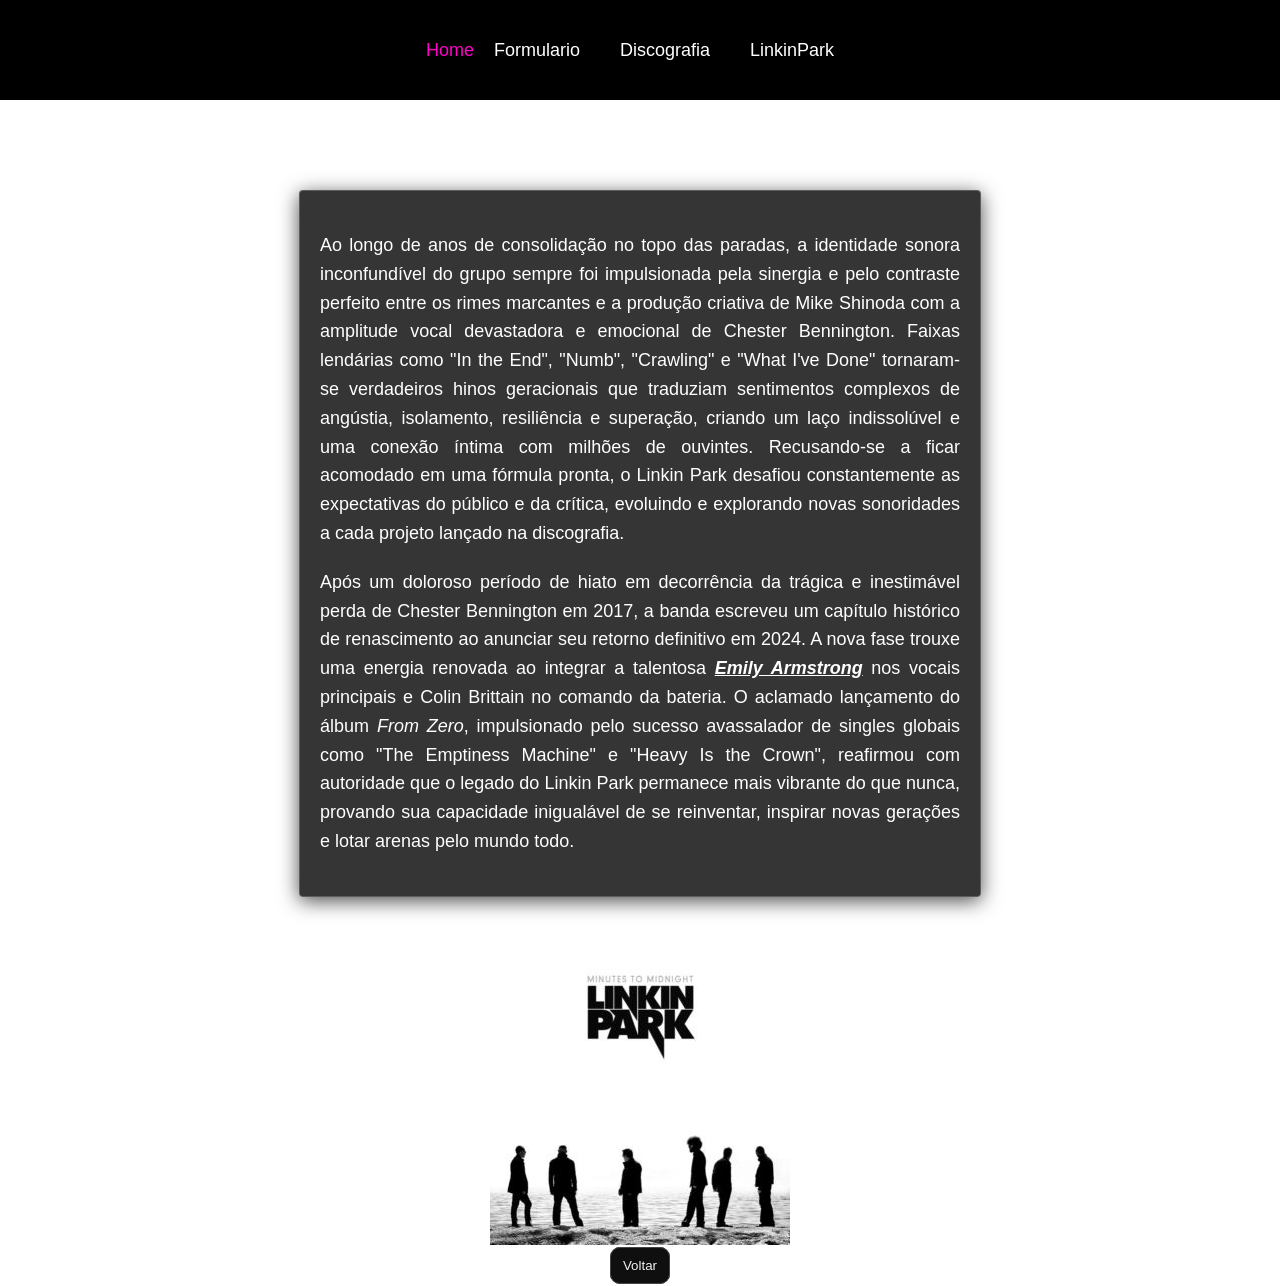
<file: index.html>
<!DOCTYPE html>
<html lang="pt-BR">
  <head>
    <meta charset="UTF-8">
    <title>Home</title>
    <link rel="stylesheet" href="style.css">
    <link rel="icon" type="image/png" href="img/lp.jpg">
  </head>	
    
  <body> 

    <header class="menu">
      Home
      <a href="formulario.html" class="ativo">Formulario</a>
      <a href="discografia.html">Discografia</a>
      <a href="https://linkinpark.com" target="_blank">LinkinPark</a>

    </header>
    <div class="conteudo" id="sobre">
    <p>Ao longo de anos de consolidação no topo das paradas, a identidade sonora inconfundível do grupo sempre foi impulsionada pela sinergia e pelo contraste perfeito entre os rimes marcantes e a produção criativa de Mike Shinoda com a amplitude vocal devastadora e emocional de Chester Bennington.
       Faixas lendárias como "In the End", "Numb", "Crawling" e "What I've Done" tornaram-se verdadeiros hinos geracionais que traduziam sentimentos complexos de angústia, isolamento, resiliência e superação, criando um laço indissolúvel e uma conexão íntima com milhões de ouvintes.
        Recusando-se a ficar acomodado em uma fórmula pronta, o Linkin Park desafiou constantemente as expectativas do público e da crítica, evoluindo e explorando novas sonoridades a cada projeto lançado na discografia.</p>

    <p>Após um doloroso período de hiato em decorrência da trágica e inestimável perda de Chester Bennington em 2017, a banda escreveu um capítulo histórico de renascimento ao anunciar seu retorno definitivo em 2024.
       A nova fase trouxe uma energia renovada ao integrar a talentosa <span id="ea">Emily Armstrong</span> nos vocais principais e Colin Brittain no comando da bateria. O aclamado lançamento do álbum <i>From Zero</i>,
        impulsionado pelo sucesso avassalador de singles globais como "The Emptiness Machine" e "Heavy Is the Crown", reafirmou com autoridade que o legado do Linkin Park permanece mais vibrante do que nunca,
         provando sua capacidade inigualável de se reinventar, inspirar novas gerações e lotar arenas pelo mundo todo.</p>

</div>



    <br>
    <img src="img/MinutestoMidnight.jpg" class="ba">
    
  <small><p align="center"><a href='#sobre' class="ancora">Voltar</a></p></small>
  </body>    
</html>
</file>
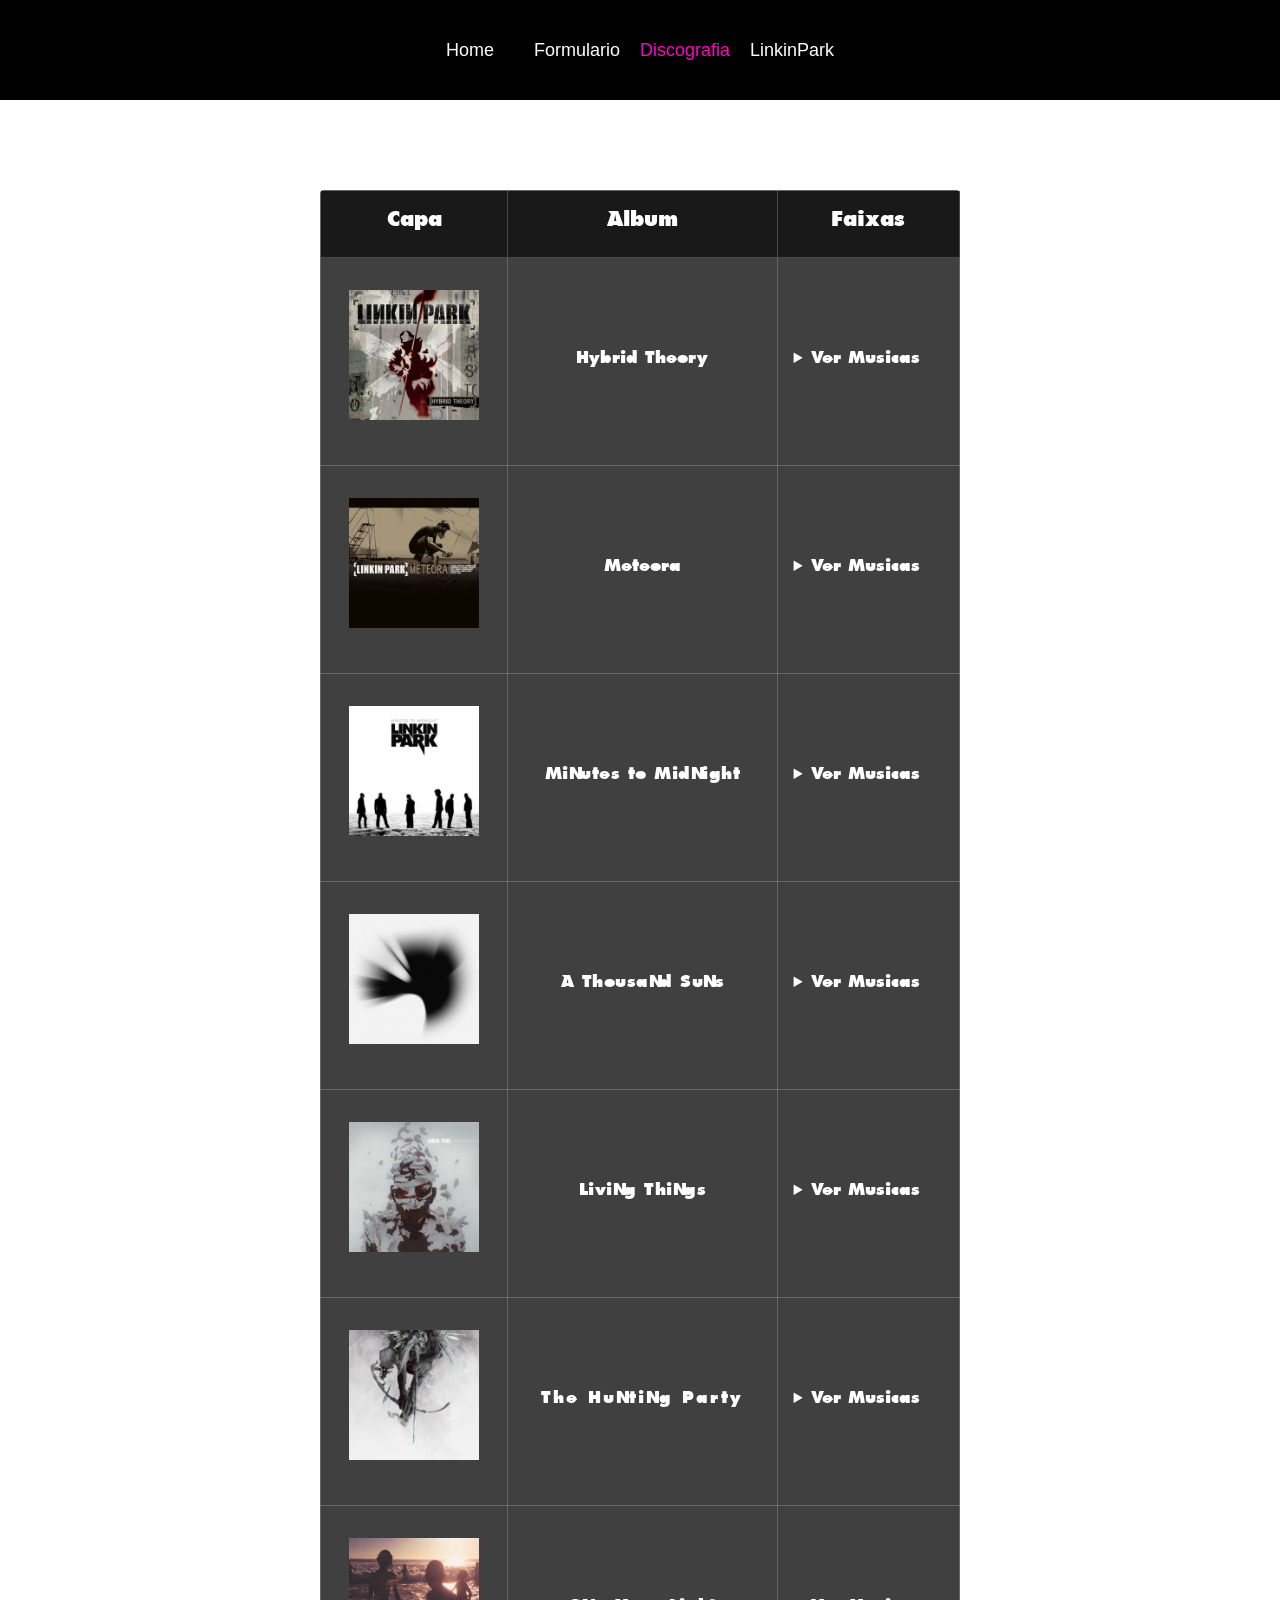
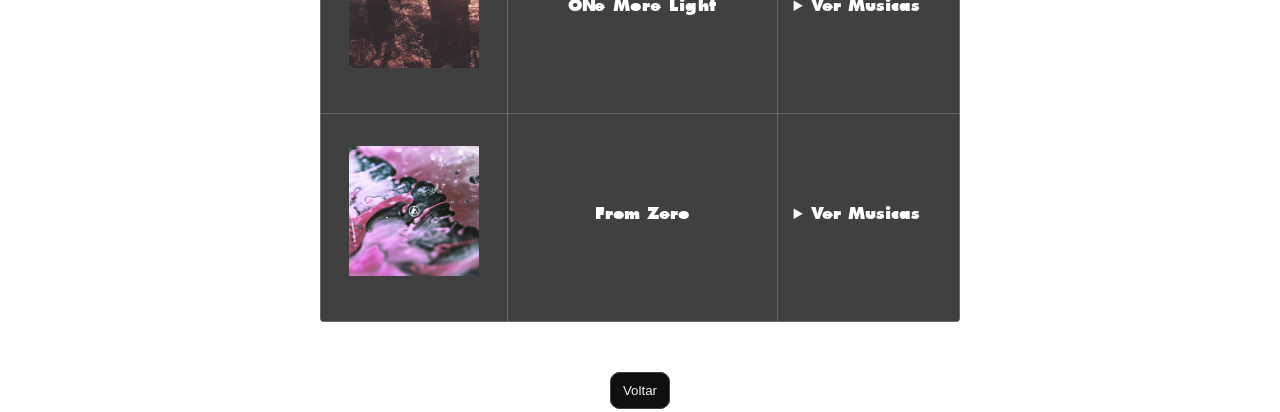
<file: discografia.html>
<!DOCTYPE html>
<html lang="pt-BR">
  <head>
    <meta charset="UTF-8">
    <title>Formulário</title>
    <link rel="icon" type="image/x-icon" href="img/favicon.ico">
    <link rel="stylesheet" href="style.css">
	<link rel="icon" type="image/png" href="img/lp.jpg">
  </head> 
    
  <body> 

    <header class="menu">
      <a href="index.html">Home</a>
      <a href="formulario.html" class="ativo">Formulario</a>
      Discografia
      <a href="https://linkinpark.com" target="_blank">LinkinPark</a>
    </header>

    

    <table border="2px" cellspacing="2" align="center" id="sobre">
	<tr>
		<th>Capa</th>
		<th>Album</th>
		<th>Faixas</th>
	</tr>

	<tr>
		<td>
			<p align="center"><img src="img/HybridTheory.jpg" width="130"><br></p>
		</td>
		<td>
			<p align="center">Hybrid Theory</p>
		
		</td>
		<td>
			<details>
				<summary>Ver Musicas</summary>
			<ul>
				<li>Papercut</li>
				<li>One Step Closer</li>
				<li>With You</li>
				<li>Points of Authority</li>
				<li>Crawling</li>
				<li>Runaway</li>
				<li>By Myself</li>
				<li>In the End</li>
				<li>A Place for My Head</li>
				<li>Forgotten</li>
				<li>Cure for the Itch</li>
				<li>Pushing me Away</li>
				<li>My December</li>
				<li>High Voltage</li>
				<li>Papercut - Live at BBC1</li>
			</ul>
		</details>
		</td>
	</tr>

	<tr>
		<td>
			<p align="center"><img src="img/Meteora.jpg" width="130"><br></p>
		</td>
		<td>
			<p align="center">Meteora</p>
		</td>
		<td><details>
			<summary>Ver Musicas</summary>
			<ul>
				<li>Foreword</li>
				<li>Don't Stay</li>
				<li>Somewhere I Belong</li>
				<li>Lying from You</li>
				<li>Hit the Floor</li>
				<li>Easier to Run</li>
				<li>Faint</li>
				<li>Figure.09</li>
				<li>Breaking the Habit</li>
				<li>From the Inside</li>
				<li>Nobody's Listening</li>
				<li>Session</li>
				<li>Numb</li>
				<li>Lying from You - Live LP Underground Tour 2003</li>
				<li>From the Inside - Live LP Underground Tour 2003</li>
				<li>Easier to Run - Live LP Underground Tour 2003</li>
			</ul>
		</details>
		</td>
	</tr>

	<tr>
		<td>
			<p align="center"><img src="img/MinutestoMidnight.jpg" width="130"><br></p>
		</td>
		<td>
			<p align="center"style="letter-spacing: 0.5px;">Minutes to Midnight</p>
		</td>
		<td>
			<details>
				<summary>Ver Musicas</summary>
			<ul>
				<li>Wake</li>
				<li>Given Up</li>
				<li>Leave Out All The Rest</li>
				<li>Bleed It Out</li>
				<li>Shadow of the Day</li>
				<li>What I've Done</li>
				<li>Hands Held High</li>
				<li>No More Sorrow</li>
				<li>Valentine's Day</li>
				<li>In Between</li>
				<li>In Pieces</li>
				<li>The Little Things Give You Away</li>
				<li>Faint - Live from Third Encore Studio, North Hollywood, CA, 3/14/2007</li>
				<li>What I've Done - Live from Third Encore Studio, North Hollywood, CA, 3/14/2007</li>
			</ul>
		</details>
		</td>
	</tr>

	<tr>
		<td>
			<p align="center"><img src="img/AThousandSunsCover.jpg" width="130"><br></p>
		</td>
		<td>
			<p align="center" style="letter-spacing: 0.5px;">A Thousand Suns</p>
		</td>
		<td>
			<details>
				<summary>Ver Musicas</summary>
			<ul>
				<li>The Requiem</li>
				<li>The Radiance</li>
				<li>Burning in the Skies</li>
				<li>Empty Spaces</li>
				<li>When They Come for Me</li>
				<li>Robot Boy</li>
				<li>Jornada del Muerto</li>
				<li>Waiting for the End</li>
				<li>Blackout</li>
				<li>Wretches and Kings</li>
				<li>Wisdom, Justice, and Love</li>
				<li>Iridescent</li>
				<li>Fallout</li>
				<li>The Catalyst</li>
				<li>The Messenger</li>
			</ul>
		</details>
		</td>
	</tr>

	<tr>
		<td>
			<p align="center"><img src="img/LivingThings.jpg" width="130"><br></p>
		</td>
		<td>
			<p align="center" style="letter-spacing: 0.5px;">Living Things</p>
		</td>
		<td>
			<details>
				<summary>Ver Musicas</summary>
			<ul>
				<li>LOST IN THE ECHO</li>
				<li>IN MY REMAINS</li>
				<li>BURN IT DOWN</li>
				<li>LIES GREED MISERY</li>
				<li>I'LL BE GONE</li>
				<li>CASTLE OF GLASS</li>
				<li>VICTIMIZED</li>
				<li>ROADS UNTRAVELED</li>
				<li>SKIN TO BONE</li>
				<li>UNTIL IT BREAKS</li>
				<li>TINFOIL</li>
				<li>POWERLESS</li>
			</ul>
			</details>
		</td>
	</tr>

	<tr>
		<td>
			<p align="center"><img src="img/TheHuntingParty.jpg" width="130"><br></p>
		</td>
		<td>
			<p align="center" style="letter-spacing: 2px;">The Hunting Party</p>
		</td>
		<td>
			<details>
				<summary>Ver Musicas</summary>
			<ul>
				<li>Keys to the Kingdom</li>
				<li>All for Nothing (feat. Page Hamilton)</li>
				<li>Guilty All the Same (feat. Rakim)</li>
				<li>The Summoning</li>
				<li>War</li>
				<li>Wastelands</li>
				<li>Until It's Gone</li>
				<li>Rebellion (feat. Daron Malakian)</li>
				<li>Mark the Graves</li>
				<li>Drawbar (feat. Tom Morello)</li>
				<li>Final Masquerade</li>
				<li>A Line in the Sand</li>
			</ul>
			</details>
		</td>
	</tr>

	<tr>
		<td>
			<p align="center"><img src="img/OneMoreLight.jpeg" width="130"><br></p>
		</td>
		<td>
			<p align="center" style="letter-spacing: 0.5px;">One More Light</p>
		</td>
		<td>
			<details>
				<summary>Ver Musicas</summary>
			<ul>
				<li>Nobody Can Save Me</li>
				<li>Good Goodbye (feat. Pusha T and Stormzy)</li>
				<li>Talking to Myself</li>
				<li>Battle Symphony</li>
				<li>Invisible</li>
				<li>Heavy (feat. Kiiara)</li>
				<li>Sorry for Now</li>
				<li>Halfway Right</li>
				<li>One More Light</li>
				<li>Sharp Edges</li>
			</ul>
		</details>
		</td>
	</tr>

	<tr>
		<td>
			<p align="center"><img src="img/FromZero.png" width="130"><br></p>
		</td>
		<td>
			<p align="center">From Zero</p>
		</td>
		<td>
			<details>
				<summary>Ver Musicas</summary>
			<ul>
				<li>From Zero (Intro)</li>
				<li>The Emptiness Machine</li>
				<li>Cut the Bridge</li>
				<li>Heavy Is the Crown</li>
				<li>Over Each Other</li>
				<li>Casualty</li>
				<li>Overflow</li>
				<li>Two Faced</li>
				<li>Stained</li>
				<li>IGYEIH</li>
				<li>Good Things Go</li>
			</ul>
			</details>
		</td>
	</tr>
</table>

<br>

<small><p align="center"><a href='#sobre' class="ancora">Voltar</a></p></small>
 
  </body>    
</html>
</file>
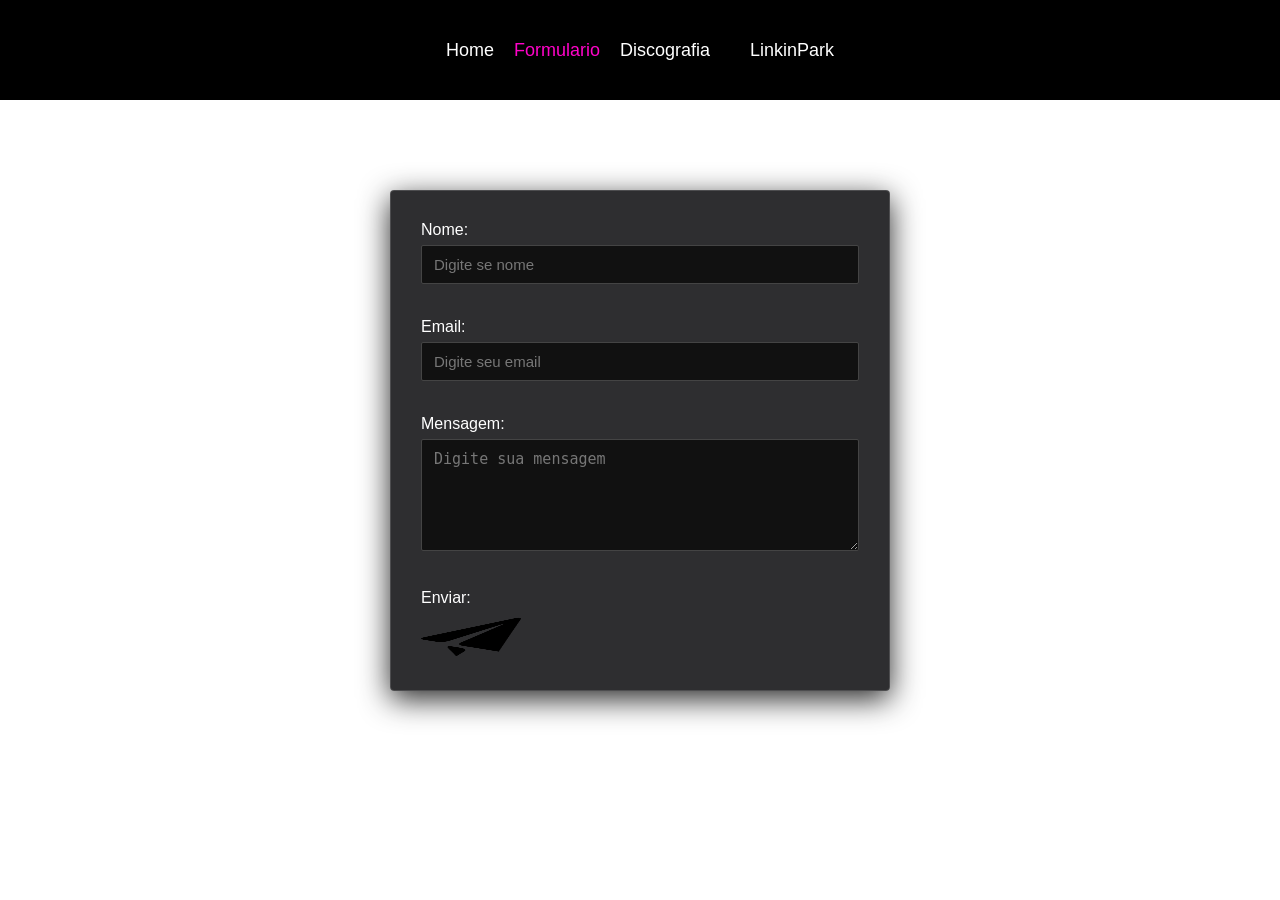
<file: formulario.html>
<!DOCTYPE html>
<html lang="pt-BR">
  <head>
    <meta charset="UTF-8">
    <title>Formulario</title>
    <link rel="stylesheet" href="style.css">
<link rel="icon" type="image/png" href="img/lp.jpg">
  </head> 
    
  <body> 

    <header class="menu">
      <a href="index.html">Home</a>
      Formulario
      <a href="discografia.html">Discografia</a>
      <a href="https://linkinpark.com" target="_blank">LinkinPark</a>
      
    </header>

    <form id="formulario">
      <label for="nome">Nome:</label><br>
      <input type="text" id="nome" placeholder="Digite se nome">
      <br><br>
      <label for="email">Email:</label><br>
      <input type="email" id ="email" placeholder="Digite seu email">
      <br><br>
      <label for="mensagem">Mensagem:</label><br>
      <textarea placeholder="Digite sua mensagem" rows="5" cols="40" id="mensagem"></textarea>
      <br><br>
      <label for="enviar">Enviar:</label><br>
      <button type="reset" id="enviar" onclick="alert('Formulário enviado com sucesso!')"></button>
    </form>

  </body>    
</html>
</file>
<file: style.css>
html {
  scroll-behavior: smooth;/* Habilita a rolagem suave para âncoras */
}

body {
    /* Empurra o conteúdo para baixo para sair de trás do menu fixo */
    padding-top: 160px; 
    font-family: Arial, sans-serif;
    margin: 0;
    
    background-image: url('https://c4.wallpaperflare.com/wallpaper/201/444/964/hybrid-linkin-park-wallpaper-preview.jpg');
    background-repeat: no-repeat;
    background-position: center;
    background-size: cover;
    background-attachment: fixed; /* Mantém a imagem de fundo fixa ao rolar a página */
}

.menu {
    background-color: #000000;
    display: flex;
    justify-content: center;
    align-items: center;
    flex-wrap: wrap;
    padding: 0 10px;
    position: fixed; /* Fixa o menu no topo da tela */
    width: 100%;
    height: 100px;
    left: 0;
    top: 0;
    z-index: 9999;
    color: #ff03c8;
    text-decoration: none;
    margin: 0px; 
    font-size: 18px;
    box-sizing: border-box;
}

.menu a {
    color: #ffffff;
    text-decoration: none;
    margin: 0 20px; 
    font-size: 18px;
    transition: 0.2s;
    display: inline-block;
}

.menu a:hover {
    color: #cccccc; /* Muda a cor do texto ao passar o mouse */
    transform: scale(1.15); /* Aumenta levemente o tamanho do link ao passar o mouse */
}

.conteudo {
    color: #ffffff; /* Força a cor do texto para branco */
    margin: 30px auto; /* Centraliza horizontalmente */
    padding: 20px; /* Adiciona preenchimento */
    background-color: rgba(18, 18, 18, 0.85); /* Fundo escuro semi-transparente */
    backdrop-filter: blur(6px); /* Desfoque sutil da imagem de fundo */
    border-radius: 4px;
    width: 50%;
    height: auto;
    border: 1px solid rgba(255, 255, 255, 0.2);
    box-shadow: 0 4px 20px rgba(0, 0, 0, 0.7);
    
}

.conteudo h1 {
    font-size: 36px;
    margin: 0;
    text-align: center;
    text-transform: uppercase;
    letter-spacing: 2px;
}

.conteudo p {
    font-size: 18px;
    line-height: 1.6;
    text-align: justify;
    margin: 20px 0;
}


#formulario {
    background-color: rgba(10, 10, 12, 0.85); /* Estilo dark translúcido */
    backdrop-filter: blur(8px);
    width: 50%;
    max-width: 500px;
    height: auto;
    margin: 30px auto;
    padding: 30px;
    border: 1px solid rgba(255, 255, 255, 0.15);
    border-radius: 4px;
    box-shadow: 0 8px 30px rgba(0, 0, 0, 0.85);
    color: #ffffff;
    box-sizing: border-box;
}


input[type="text"],
input[type="email"],
textarea {
    width: 100%;
    box-sizing: border-box;
    padding: 10px 12px;
    margin-top: 6px;
    margin-bottom: 16px;
    background-color: rgba(0, 0, 0, 0.65);
    border: 1px solid #444444;
    border-radius: 2px;
    color: #f1f1f1;
    font-size: 15px;
    transition: border-color 0.2s, box-shadow 0.2s;
}

input[type="text"]:focus,
input[type="email"]:focus,
textarea:focus {
    border-color: #cccccc;
    box-shadow: 0 0 8px rgba(255, 255, 255, 0.25);
}

input::placeholder,
textarea::placeholder {
    color: #777777;
}

textarea {
    resize: vertical;/* Permite redimensionar verticalmente */
    min-height: 100px;
    
}

/* Botão com a imagem */
button {
    background-image: url('img/enviar.png');
    width: 100px;
    height: 40px;
    background-size: 100% 100%;
    background-repeat: no-repeat;
    background-position: center;
    background-color: transparent;
    border: none;
    cursor: pointer;
  
    margin-top: 10px;
    transition: transform 0.15s ease, filter 0.15s ease;/* Adiciona uma transição suave para o efeito de hover */
}

button:hover {
    transform: scale(1.04);
    filter: drop-shadow(0 0 6px rgba(255, 255, 255, 1));/* Adiciona um efeito de brilho ao passar o mouse */
}

table{
    background-color: rgba(0, 0, 0, 0.75);
    backdrop-filter: blur(6px);
    color: #ffffff;
    border-collapse: collapse;
    border-radius: 4px;
    border: 1px solid rgba(255, 255, 255, 0.2);
    width: 50%;
    margin: 30px auto;
    font-family: 'lp-fonte', sans-serif;
}

td, th {
    padding: 16px 16px;
}

th {
    
    background-color: rgba(18, 18, 18, 0.85);
    text-align: center;
    font-size: 20px;
    border-bottom: 1px solid rgba(255, 255, 255, 0.2);
}

@font-face {
  font-family: 'lp-fonte';
  src: url('fontes/LpFonte.ttf') format('truetype');
}

.ancora{
    width: 100%;
    box-sizing: border-box;
    padding: 10px 12px;
    margin-top: 6px;
    background-color: rgba(0, 0, 0, 0.94);
    border: 1px solid #444444;
    border-radius: 10px;
    color: #f1f1f1;
    text-decoration: none;
}

#sobre {
  scroll-margin-top: 190px;/* Ajusta a margem superior para compensar o menu fixo */ 
}

#ea {
    text-decoration-line: underline;
    font-weight: bold;
    font-style: italic;
}

td ul {
    list-style: square;
    padding-left: 20px;
    margin: 10px 0 0;
}

@keyframes aparecer {
    from {
        opacity: 0;
        transform: translateY(20px);
    }
    to {
        opacity: 1;
        transform: translateY(0);
    }
}

.conteudo,
#formulario,
table {
    animation: aparecer 0.8s ease-out;
}

.ba {
    display: block;
    margin: 0 auto;
    max-width: 90%;
    height: auto;
}

@media (max-width: 768px) {
    body {
        padding-top: 130px;
    }

    .menu {
        height: auto;
        min-height: 100px;
        padding: 15px 10px;
    }

    .menu a {
        margin: 5px 10px;
        font-size: 16px;
    }

    .conteudo,
    table,
    #formulario {
        width: 90%;
    }

    .conteudo p {
        font-size: 16px;
    }
}
</file>
